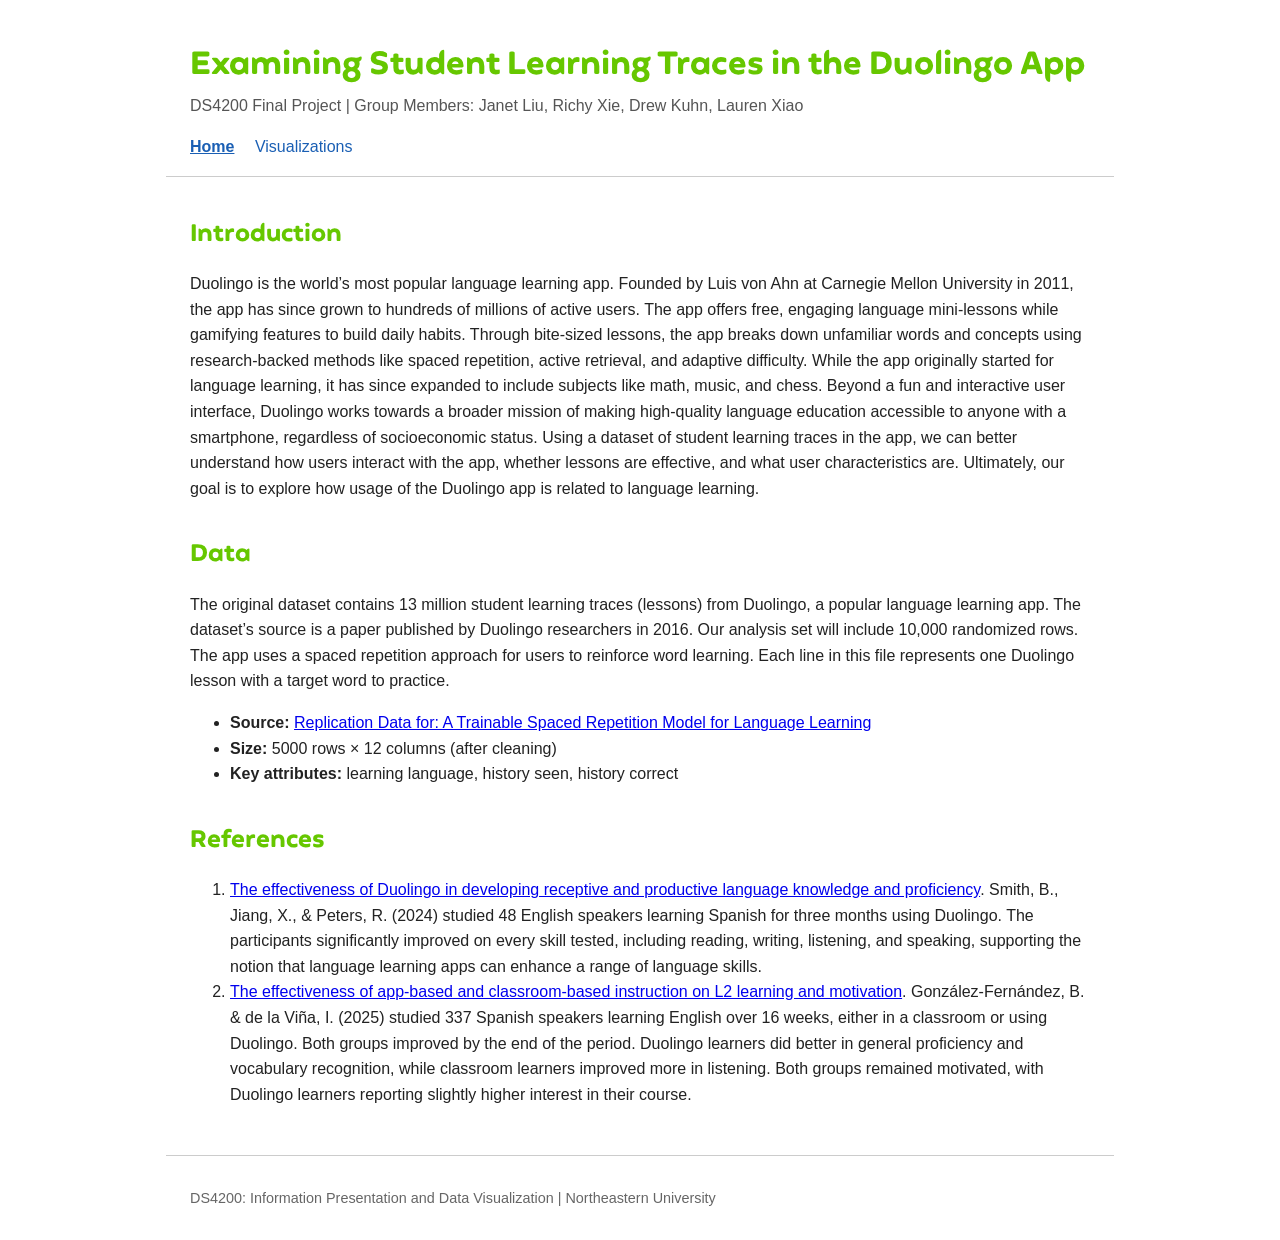
<file: docs/index.html>
<!DOCTYPE html>
<html lang="en">
<head>
  <meta charset="UTF-8">
  <meta name="viewport" content="width=device-width, initial-scale=1">
  <title>Examining Student Learning Traces in the Duolingo App | DS4200</title>
  <link rel="stylesheet" href="style.css">
</head>
<body>

  <header>
    <h1>Examining Student Learning Traces in the Duolingo App</h1>
    <p class="subtitle">DS4200 Final Project | Group Members: Janet Liu, Richy Xie, Drew Kuhn, Lauren Xiao</p>
    <nav>
      <a href="index.html" class="active">Home</a>
      <a href="visualizations.html">Visualizations</a>
    </nav>
  </header>

  <main>
    <section id="introduction">
      <h2>Introduction</h2>
      <p>
        Duolingo is the world’s most popular language learning app. Founded by Luis von Ahn at Carnegie Mellon 
        University in 2011, the app has since grown to hundreds of millions of active users. The app offers 
        free, engaging language mini-lessons while gamifying features to build daily habits. Through bite-sized 
        lessons, the app breaks down unfamiliar words and concepts using research-backed methods like spaced 
        repetition, active retrieval, and adaptive difficulty. While the app originally started for language 
        learning, it has since expanded to include subjects like math, music, and chess. Beyond a fun and 
        interactive user interface, Duolingo works towards a broader mission of making high-quality language 
        education accessible to anyone with a smartphone, regardless of socioeconomic status. Using a dataset of 
        student learning traces in the app, we can better understand how users interact with the app, whether 
        lessons are effective, and what user characteristics are. Ultimately, our goal is to explore how usage of 
        the Duolingo app is related to language learning. 
      </p>
    </section>

    <section id="data">
      <h2>Data</h2>
      <p>
        The original dataset contains 13 million student learning traces (lessons) from Duolingo, 
        a popular language learning app. The dataset’s source is a paper published by Duolingo 
        researchers in 2016. Our analysis set will include 10,000 randomized rows. The app uses a 
        spaced repetition approach for users to reinforce word learning. Each line in this file 
        represents one Duolingo lesson with a target word to practice.
      </p>
      <ul>
        <li><strong>Source:</strong> <a href="https://dataverse.harvard.edu/dataset.xhtml?persistentId=doi:10.7910/DVN/N8XJME">Replication Data for: A Trainable Spaced Repetition Model for Language Learning</a></li>
        <li><strong>Size:</strong> 5000 rows × 12 columns (after cleaning)</li>
        <li><strong>Key attributes:</strong> learning language, history seen, history correct</li>
      </ul>
    </section>


    <section id="references">
      <h2>References</h2>
      <ol>
        <li>
          <a href="https://scholarspace.manoa.hawaii.edu/server/api/core/bitstreams/ea47a53e-da6e-4419-bd55-e72b458294f4/content" 
          target="_blank" rel="noopener">The effectiveness of Duolingo in developing receptive and 
          productive language knowledge and proficiency</a>.
          Smith, B., Jiang, X., &amp; Peters, R. (2024) studied 48 English speakers learning Spanish
          for three months using Duolingo. The participants significantly improved on every skill
          tested, including reading, writing, listening, and speaking, supporting the notion that
          language learning apps can enhance a range of language skills.
        </li>
        <li>
          <a href="https://scholarspace.manoa.hawaii.edu/server/api/core/bitstreams/c9d28f53-52cc-44b8-932e-fa637874fefc/content" 
          target="_blank" rel="noopener">The effectiveness of app-based and classroom-based instruction on L2 learning and 
          motivation</a>.
          González-Fernández, B. &amp; de la Viña, I. (2025) studied 337 Spanish speakers learning
          English over 16 weeks, either in a classroom or using Duolingo. Both groups improved by the
          end of the period. Duolingo learners did better in general proficiency and vocabulary
          recognition, while classroom learners improved more in listening. Both groups remained
          motivated, with Duolingo learners reporting slightly higher interest in their course.
        </li>
      </ol>
    </section>
  </main>

  <footer>
    <p>DS4200: Information Presentation and Data Visualization | Northeastern University</p>
  </footer>

</body>
</html>
</file>
<file: docs/style.css>
@font-face {
  font-family: "feather";
  src: url("fonts/feather.ttf") format("truetype");
  font-weight: normal;
  font-style: normal;
  font-display: swap;
}

h1, h2, h3 {
  font-family: "feather", Arial, Helvetica, sans-serif;
}

body {
  font-family: Arial, Helvetica, sans-serif;
  line-height: 1.6;
  margin: 0;
  color: #222;
  background: #fff;
}

header, main, footer {
  max-width: 900px;
  margin: 0 auto;
  padding: 1rem 1.5rem;
}

header {
  border-bottom: 1px solid #ccc;
}

header h1 {
  margin-bottom: 0.25rem;
}

.subtitle {
  margin-top: 0;
  color: #555;
}

nav a {
  margin-right: 1rem;
  text-decoration: none;
  color: #1a5fb4;
}

nav a.active {
  font-weight: bold;
  text-decoration: underline;
}

section {
  margin-bottom: 2rem;
}

.chart {
  width: 100%;
  overflow-x: auto;
  margin: 1rem 0;
}

.chart img {
  max-width: 100%;
}

.placeholder {
  border: 1px dashed #999;
  padding: 3rem 1rem;
  text-align: center;
  color: #777;
}

footer {
  border-top: 1px solid #ccc;
  color: #666;
  font-size: 0.9rem;
}

.chart iframe {
  display: block;
  width: 100%;
  height: 400px;
  border: none;
}
</file>
